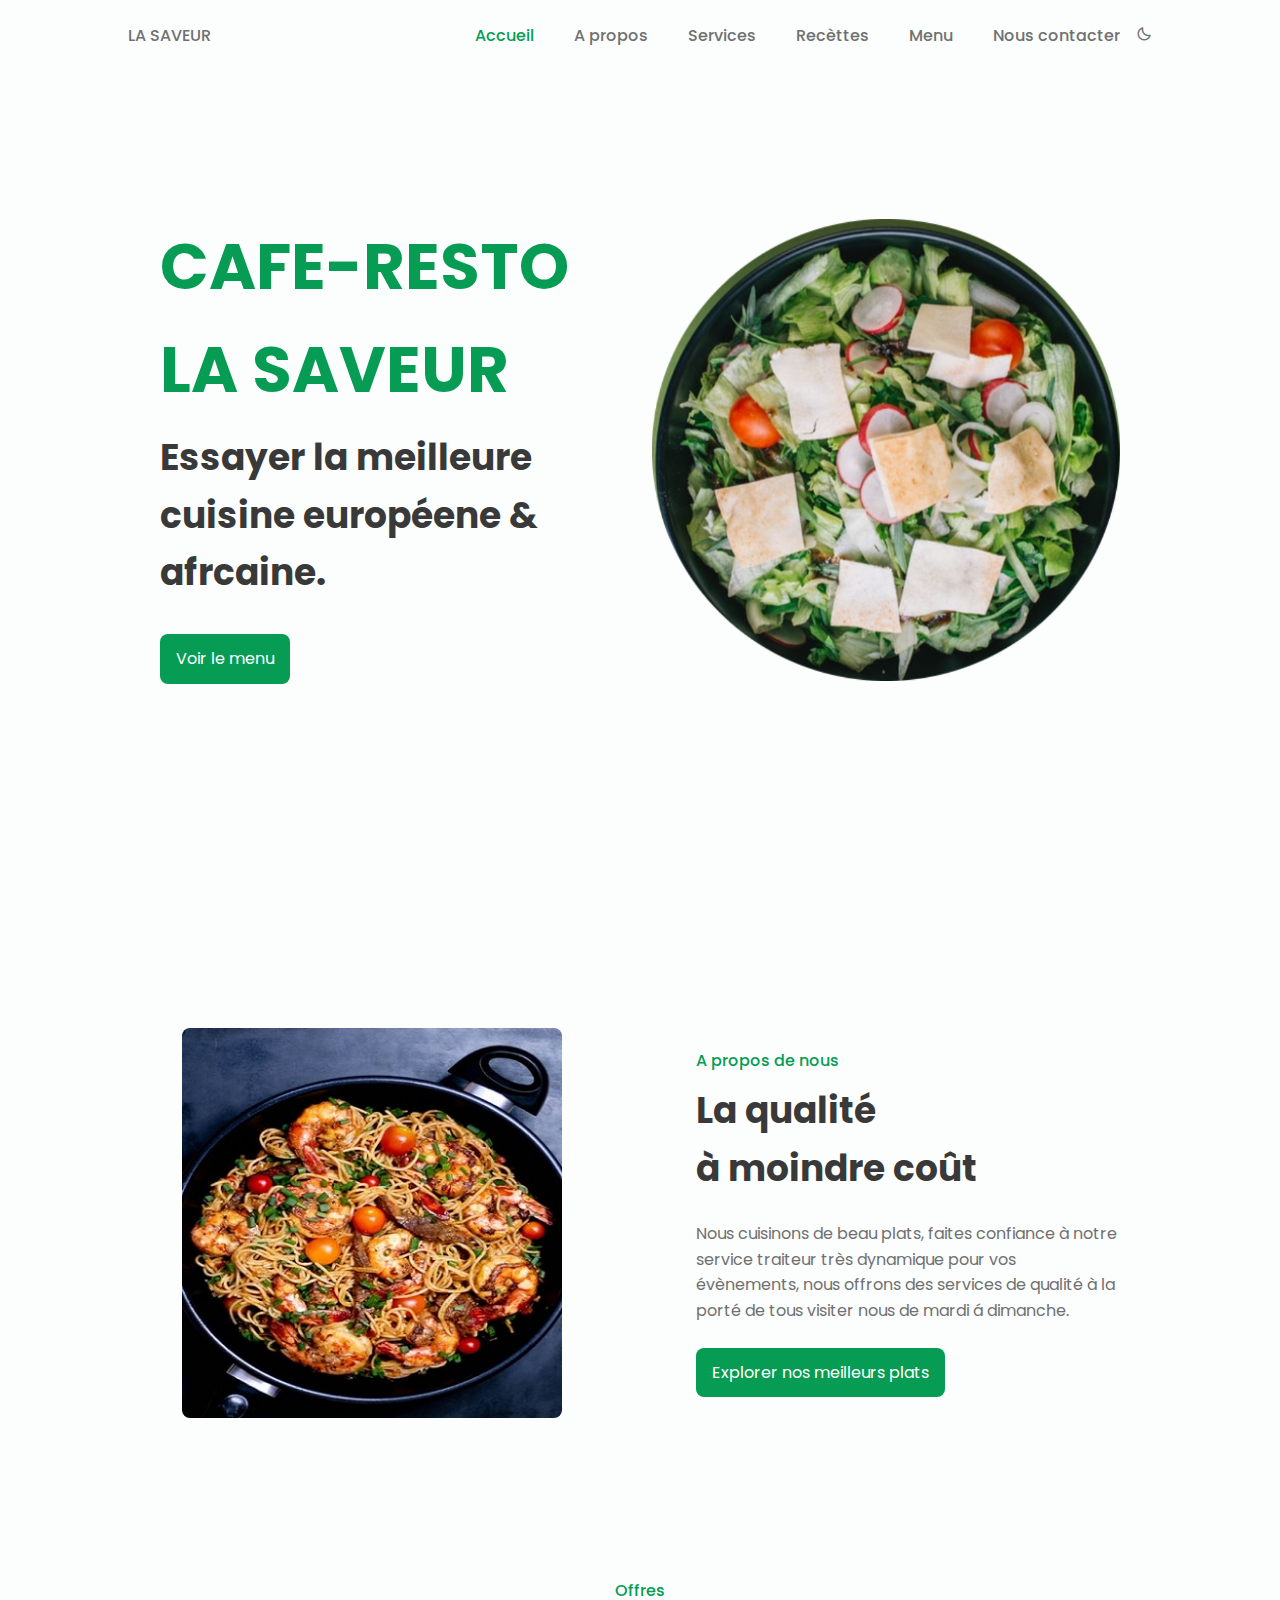
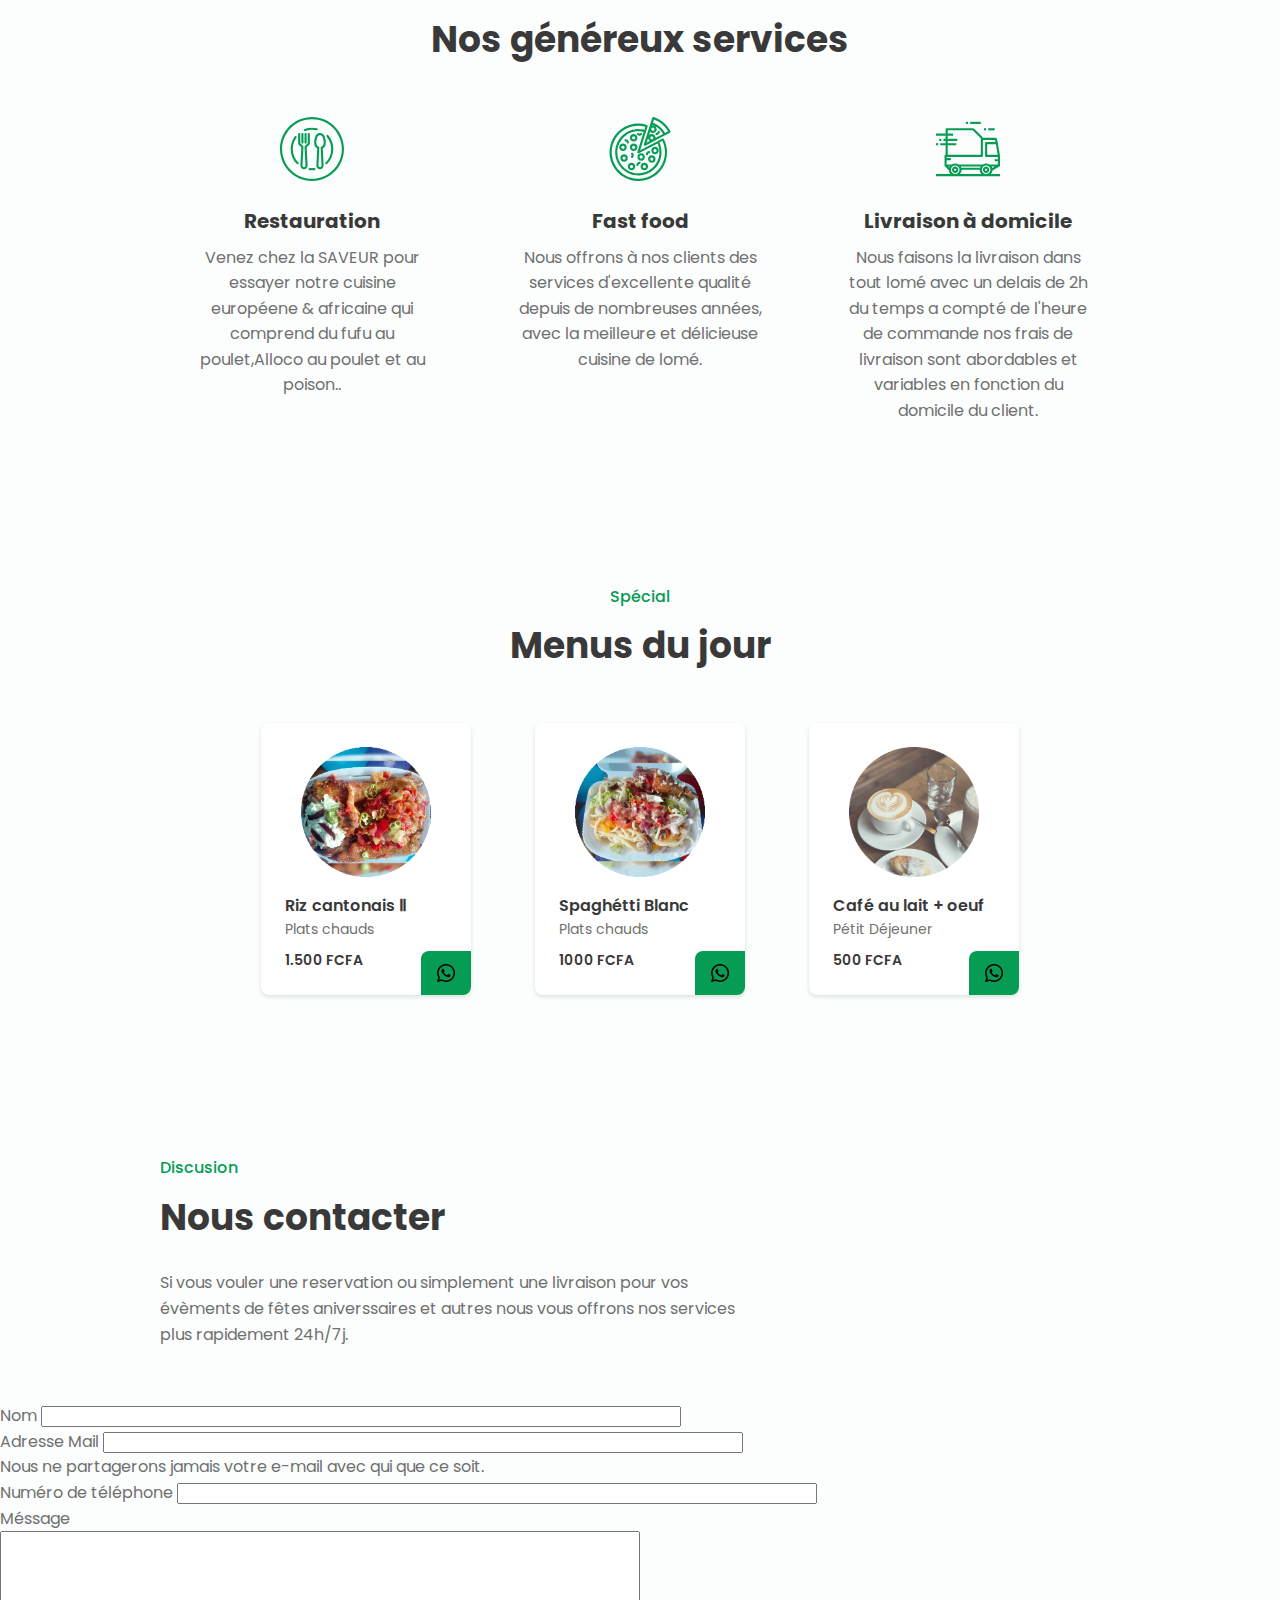
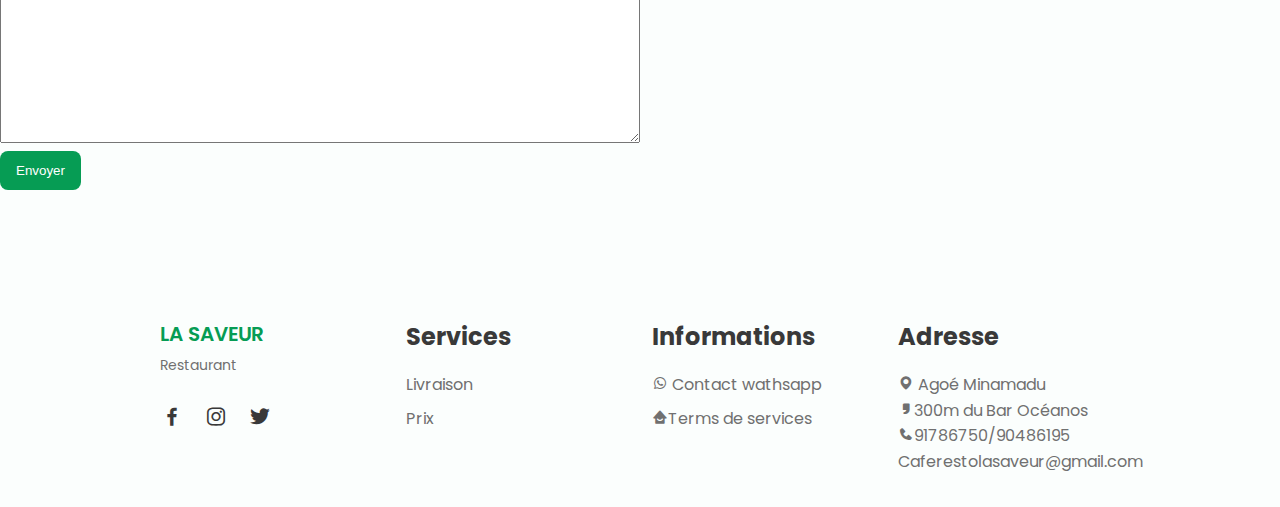
<file: index.html>
<!DOCTYPE html>
<html lang="en">

<head>
    <meta charset="UTF-8">
    <meta name="viewport" content="width=device-width, initial-scale=1.0">

    <!--========== BOX ICONS ==========-->
    <link href='https://cdn.jsdelivr.net/npm/boxicons@2.0.5/css/boxicons.min.css' rel='stylesheet'>

    <!--========== CSS ==========-->
    <!-- CSS seul avec bootstrap -->
    <link href="https://cdn.jsdelivr.net/npm/bootstrap@5.0.0-beta3/dist/css/bootstrap.min.css" rel="stylesheet" integrity="sha384-eOJMYsd53ii+scO/bJGFsiCZc+5NDVN2yr8+0RDqr0Ql0h+rP48ckxlpbzKgwra6" crossorigin="anonymous">
    <link rel="stylesheet" href="assets/css/styles.css">
    <link rel="icon" type="image/png" href="assets/img/icon.png" />

    <title>Café-resto la Saveur</title>
</head>

<body>

    <!--========== SCROLL TOP ==========-->
    <a href="#" class="scrolltop" id="scroll-top">
        <i class='bx bx-chevron-up scrolltop__icon'></i>
    </a>

    <!--========== en tete ==========-->
    <header class="l-header" id="header">
        <nav class="nav bd-container">
            <a href="#" class="nav__logo">LA SAVEUR</a>

            <div class="nav__menu" id="nav-menu">
                <ul class="nav__list">
                    <li class="nav__item"><a href="#home" class="nav__link active-link">Accueil</a></li>
                    <li class="nav__item"><a href="#about" class="nav__link">A propos</a></li>
                    <li class="nav__item"><a href="#services" class="nav__link">Services</a></li>
                    <li class="nav__item"><a href="plat.html" class="nav__link">Rec&egrave;ttes</a></li>
                    <li class="nav__item"><a href="#menu" class="nav__link">Menu</a></li>
                    <li class="nav__item"><a href="#contact" class="nav__link">Nous contacter</a></li>

                    <li><i class='bx bx-moon change-theme' id="theme-button"></i></li>
                </ul>
            </div>

            <div class="nav__toggle" id="nav-toggle">
                <i class='bx bx-menu'></i>
            </div>
        </nav>
    </header>

    <main class="l-main">
        <!--========== HOME ==========-->
        <section class="home" id="home">
            <div class="home__container bd-container bd-grid">
                <div class="home__data">
                    <h1 class="home__title">CAFE-RESTO LA SAVEUR</h1>
                    <h2 class="home__subtitle">Essayer la meilleure cuisine europ&eacute;ene & <br> afrcaine.</h2>
                    <a href="#menu" class="button">Voir le menu</a>
                </div>

                <img src="assets/img/salade.png" alt="" class="home__img">
            </div>
        </section>

        <!--========== ABOUT ==========-->
        <section class="about section bd-container" id="about">
            <div class="about__container  bd-grid">
                <div class="about__data">
                    <span class="section-subtitle about__initial">A propos de nous</span>
                    <h2 class="section-title about__initial">La qualit&eacute; <br>&agrave; moindre co&ucirc;t </h2>
                    <p class="about__description"> Nous cuisinons de beau plats, faites confiance &agrave; notre service traiteur tr&egrave;s dynamique pour vos &eacute;v&egrave;nements, nous offrons des services de qualité &agrave; la port&eacute; de tous visiter nous de mardi &aacute;
                        dimanche.
                    </p>
                    <a href="plat.html" class="button">Explorer nos meilleurs plats</a>
                </div>

                <img src="assets/img/apropos.jpg" alt="" class="about__img">
            </div>
        </section>

        <!--========== SERVICES ==========-->
        <section class="services section bd-container" id="services">
            <span class="section-subtitle">Offres</span>
            <h2 class="section-title">Nos g&eacute;n&eacute;reux services</h2>

            <div class="services__container  bd-grid">
                <div class="services__content">
                    <svg class="services__img" xmlns="http://www.w3.org/2000/svg">
                            <path d="M45.3205 21.5702L44.6357 19.3163C43.7659 16.756 40.9852 15.3857 38.4249 
                            16.2556C36.9847 16.7449 35.8536 17.876 35.3643 19.3163L34.6795 21.5702C34.1032 
                            23.471 33.9823 25.4807 34.3264 27.4368C34.6403 29.0838 35.6859 30.4987 37.168 
                            31.2822L36.4011 48.4267C36.2984 49.3836 36.6088 50.339 37.2544 51.0528C38.6428 
                            52.5715 40.9996 52.6771 42.5183 51.2887C42.6004 51.2136 42.6791 51.135 42.7541 
                            51.0528C43.3853 50.3592 43.6952 49.4319 43.6075 48.4982L42.8363 31.28C44.3164 
                            30.4962 45.3603 29.0822 45.6736 27.4368C46.0177 25.4807 45.8968 23.471 45.3205 
                            21.5702ZM43.5723 27.0656C43.3413 28.2488 42.4981 29.2196 41.3589 29.6139C40.9265 
                            29.7764 40.648 30.1988 40.6688 30.6603L41.4795 48.6667C41.5168 49.0199 41.4003 
                            49.372 41.1595 49.6331C40.5172 50.269 39.4828 50.269 38.8405 49.6331C38.5877 
                            49.351 38.4729 48.9712 38.5269 48.5963L39.3312 30.6603C39.352 30.1988 39.0735 
                            29.7764 38.6411 29.6139C37.5019 29.2196 36.6587 28.2488 36.4277 27.0656C36.1424 
                            25.4416 36.2429 23.7732 36.7211 22.1952L37.4059 19.9403C37.9357 18.5076 39.5267 
                            17.7758 40.9595 18.3056C41.7169 18.5858 42.314 19.183 42.5941 19.9403L43.2789 
                            22.1952C43.7565 23.7734 43.8571 25.4416 43.5723 27.0656Z"/>
                            <path d="M28.8 16C28.2109 16 27.7333 16.4776 27.7333 17.0667V26.2251L24.8459 
                            29.1125C24.6323 29.3253 24.5187 29.6188 24.5333 29.92L25.4667 48.5867C25.4889 
                            48.9892 25.3428 49.3829 25.0635 49.6736C24.4796 50.2627 23.5287 50.2669 22.9395 
                            49.6829C22.9363 49.6799 22.9332 49.6767 22.9301 49.6736C22.6507 49.3829 22.5047 
                            48.9892 22.5269 48.5867L23.4667 29.92C23.4816 29.6189 23.3684 29.3256 23.1552 
                            29.1125L20.2667 26.2251V17.0667C20.2667 16.4776 19.7891 16 19.2 16C18.6109 
                            16 18.1333 16.4776 18.1333 17.0667V26.6667C18.1333 26.9496 18.2459 27.2208 
                            18.4459 27.4208L21.3109 30.2869L20.4011 48.4832C20.3043 50.4708 21.8371 
                            52.1607 23.8247 52.2575C25.8123 52.3543 27.5021 50.8215 27.5989 48.8339C27.6047 
                            48.7171 27.6047 48.6001 27.5989 48.4833L26.6891 30.2871L29.5541 27.4209C29.7541 
                            27.2209 29.8667 26.9497 29.8667 26.6668V17.0668C29.8667 16.4776 29.3891 16 28.8 16Z"/>
                            <path d="M22.4 16C21.8109 16 21.3333 16.4776 21.3333 17.0667V25.6C21.3333 26.1891 
                            21.8109 26.6667 22.4 26.6667C22.9891 26.6667 23.4667 26.1891 23.4667 25.6V17.0667C23.4667 
                            16.4776 22.9891 16 22.4 16Z"/>
                            <path d="M25.6 16C25.0109 16 24.5333 16.4776 24.5333 17.0667V25.6C24.5333 26.1891 
                            25.0109 26.6667 25.6 26.6667C26.1891 26.6667 26.6667 26.1891 26.6667 25.6V17.0667C26.6667 
                            16.4776 26.1891 16 25.6 16Z"/>
                            <path d="M32 0C14.3269 0 0 14.3269 0 32C0 49.6731 14.3269 64 32 64C49.6731 64 64 49.6731 
                            64 32C63.98 14.3352 49.6648 0.02 32 0ZM32 61.8667C15.5051 61.8667 2.13333 48.4949 
                            2.13333 32C2.13333 15.5051 15.5051 2.13333 32 2.13333C48.4949 2.13333 61.8667 
                            15.5051 61.8667 32C61.8479 48.4871 48.4871 61.8479 32 61.8667Z"/>
                            <path d="M35.4625 52.0229C35.4053 51.4367 34.8836 51.0077 34.2972 51.0649C34.2835 
                            51.0663 34.2697 51.0679 34.256 51.0697L34.2603 51.0687C32.7585 51.2431 31.2415 
                            51.2431 29.7397 51.0687C29.1544 51 28.6244 51.4188 28.5557 52.0041C28.4871 
                            52.5895 28.9059 53.1195 29.4912 53.1881C31.1567 53.3827 32.8391 53.3827 
                            34.5045 53.1881C35.0908 53.1311 35.5197 52.6093 35.4625 52.0229Z"/>
                            <path d="M48.32 18.2549C47.9414 17.8035 47.2686 17.7445 46.8173 18.1231C46.8158 
                            18.1243 46.8144 18.1257 46.8128 18.1269C46.3625 18.5066 46.3052 19.1794 46.6848 
                            19.6298C53.1161 27.2645 52.6241 38.5537 45.553 45.5999C45.1357 46.0158 45.1345 
                            46.6914 45.5504 47.1087C45.9662 47.5261 46.6418 47.5273 47.0592 47.1114C54.9174 
                            39.283 55.4654 26.7387 48.32 18.2549Z"/>
                            <path d="M24.851 14.0992C24.8505 14.0992 24.85 14.0991 24.8495 14.0991C24.8487 
                            14.0991 24.8478 14.0992 24.8469 14.0992H24.851Z"/>
                            <path d="M37.0315 11.263C32.8628 10.2639 28.4908 10.5324 24.4757 12.0342C23.9243 
                            12.2415 23.6455 12.8567 23.8528 13.408C24.0091 13.8236 24.4064 14.0987 24.8503 
                            14.0991C24.9779 14.0984 25.1043 14.0751 25.2235 14.0299C28.8392 12.6778 32.7763 
                            12.4363 36.5301 13.3366C37.1028 13.475 37.6792 13.1231 37.8176 12.5504C37.956 
                            11.9778 37.6041 11.4014 37.0315 11.263Z"/>
                            <path d="M18.3989 45.5466C14.8031 41.9569 12.7877 37.081 12.8 32C12.7895 
                            27.9405 14.0753 23.9837 16.4704 20.7061C16.8244 20.2352 16.7296 19.5665 
                            16.2587 19.2125C15.7877 18.8585 15.1191 18.9533 14.7651 19.4243C14.7588 
                            19.4327 14.7527 19.441 14.7467 19.4496C8.5796 27.928 9.48706 39.6308 
                            16.8875 47.057C17.3045 47.4744 17.9811 47.4746 18.3984 47.0576C18.8157 
                            46.6405 18.816 45.964 18.3989 45.5466Z"/>
                        </svg>
                    <h3 class="services__title">Restauration</h3>
                    <p class="services__description">Venez chez la SAVEUR pour essayer notre cuisine européene & africaine qui comprend du fufu au poulet,Alloco au poulet et au poison..</p>
                </div>

                <div class="services__content">
                    <svg class="services__img" xmlns="http://www.w3.org/2000/svg">
                            <g clip-path="url(#clip0)">
                            <path d="M55.82 22.0395C55.5475 21.5164 54.9027 21.3132 54.3795 21.5855L54.3794 
                            21.5857L49.4885 24.1283H49.481L32.1524 33.1455L38.0258 14.5397C38.0258 14.5323 
                            38.0343 14.5269 38.0364 14.5184L39.6917 9.24302C39.8672 8.68077 39.5542 8.08249 
                            38.9922 7.90602C23.9044 3.04166 7.72977 11.3293 2.86527 26.4172C-1.99923 41.5051 
                            6.28852 57.6796 21.3763 62.5441C21.4918 62.5813 21.6074 62.6178 21.7234 62.6535C24.5311 
                            63.5434 27.4587 63.9975 30.4042 64.0002C42.9131 63.965 53.9649 55.8488 57.7422 
                            43.9239C60.0541 36.6656 59.3619 28.7836 55.82 22.0395ZM29.3406 34.962C29.164 
                            35.5247 29.4769 36.1241 30.0396 36.3008C30.3091 36.3854 30.601 36.3598 30.8517 
                            36.2296L49.4682 26.5439C49.5504 26.7222 49.638 26.8984 49.7149 27.0778C49.8216 
                            27.3362 49.9284 27.5957 50.0352 27.8584C50.173 28.2183 50.2969 28.5814 50.4133 
                            28.9466C50.5019 29.2243 50.5884 29.503 50.6653 29.7828C50.7625 30.1405 50.8457 
                            30.5015 50.9237 30.8635C50.9867 31.1539 51.0508 31.4433 51.101 31.7349C51.1629 
                            32.0969 51.2078 32.46 51.2505 32.8241C51.2857 33.1178 51.3242 33.4104 51.3466 
                            33.7051C51.3744 34.0778 51.3808 34.4526 51.3882 34.8253C51.3946 35.1126 51.4085 
                            35.3988 51.4021 35.686C51.3946 36.0822 51.3605 36.4784 51.3306 36.8746C51.3092 
                            37.1394 51.2996 37.4086 51.2697 37.6691C51.2163 38.1219 51.1341 38.5725 51.0561 
                            39.0232C51.0187 39.2304 50.9953 39.4386 50.9493 39.6447C50.8084 40.3036 50.6386 
                            40.9603 50.4325 41.6118C48.7654 46.9422 45.0355 51.3845 40.074 53.9491C39.6361 
                            54.1776 39.1865 54.3687 38.738 54.5642C28.0956 59.2052 15.7058 54.3402 11.0648 
                            43.6977C7.01535 34.4119 10.1643 23.5587 18.5549 17.8822C19.2289 17.4217 19.9288 
                            17.0002 20.6512 16.62C21.2172 16.3252 21.7949 16.0658 22.3769 15.8255C22.4784 
                            15.7828 22.5798 15.74 22.6823 15.6995C23.2519 15.4767 23.8243 15.2783 24.3995 
                            15.1047C24.4977 15.0748 24.5981 15.0502 24.6974 15.0224C25.2613 14.8633 25.8283 
                            14.7245 26.4007 14.6145C26.4456 14.6059 26.4904 14.5942 26.5363 14.5857C27.1344 
                            14.4789 27.7377 14.3956 28.3432 14.3368L28.6956 14.3048C29.2936 14.2578 29.8938 
                            14.2322 30.495 14.2375C30.5879 14.2375 30.6797 14.2439 30.7716 14.2461C31.3109 
                            14.2567 31.8512 14.2909 32.3905 14.3443C32.5144 14.3561 32.6372 14.3657 32.7611 
                            14.3796C33.3569 14.4507 33.9522 14.5461 34.5466 14.6657C34.6715 14.6914 34.7965 14.7234 34.9214 
                            14.7512C35.1681 14.8067 35.4137 14.8804 35.6604 14.9445L29.3406 34.962ZM55.6993 43.2777C51.2801 
                            57.2726 36.3525 65.0352 22.3577 60.616C15.642 58.4955 10.0427 53.7957 6.79003 47.5492C-0.00601205
                            34.5574 5.01667 18.5164 18.0083 11.7204C23.9533 8.61056 30.8553 7.86704 37.3263 9.6392L36.3097 
                            12.8824C36.0897 12.8236 35.8675 12.7895 35.6465 12.7382C35.3261 12.6613 34.9983 12.5887 34.6726 
                            12.5246C34.2743 12.4488 33.877 12.3879 33.4776 12.3335C33.1412 12.2865 32.8059 12.2406 32.4695 
                            12.2096C32.0733 12.1722 31.6793 12.1541 31.2842 12.137C30.9457 12.1231 30.6082 12.1071 30.2707 
                            12.1071C29.8724 12.1071 29.4762 12.1306 29.079 12.153C28.7458 12.1712 28.4148 12.1829 28.0837 
                            12.216C27.6779 12.2555 27.2743 12.3228 26.8717 12.3826C26.5513 12.4307 26.2309 12.4702 25.917 
                            12.5321C25.4984 12.6154 25.084 12.7254 24.6686 12.8311C24.3728 12.9069 24.0749 12.9699 23.7812 
                            13.0575C23.338 13.1899 22.9013 13.3533 22.4634 13.5135C22.205 13.6075 21.9434 13.6854 21.6881 
                            13.7901C21.1542 14.0037 20.6363 14.2557 20.1173 14.512C19.9667 14.5867 19.8108 14.6444 19.6613 
                            14.7256C19.0408 15.0459 18.446 15.4037 17.864 15.7742C7.77422 22.2215 4.26621 35.2991 9.77477 
                            45.9303C9.78332 45.9474 9.78972 45.9645 9.79827 45.9805C9.81963 46.0211 9.84632 46.0574 9.86661 
                            46.0979C12.6976 51.506 17.5617 55.5673 23.3882 57.3877C23.4202 57.3983 23.4523 57.4037 23.4833 
                            57.4133C24.1154 57.6098 24.7519 57.7732 25.3916 57.9141C25.6222 57.9654 25.854 58.0049 26.0857 
                            58.0497C26.5395 58.1352 26.9945 58.2099 27.4505 58.2633C27.7046 58.2954 27.9577 58.3263 28.2119 
                            58.3509C28.6871 58.3957 29.1623 58.4224 29.6375 58.4374C29.8511 58.4449 30.0646 58.4609 30.2697 
                            58.462C30.3081 58.462 30.3466 58.462 30.385 58.462C30.9681 58.462 31.5501 58.4321 32.1299 
                            58.3872C32.3061 58.3733 32.4813 58.3573 32.6564 58.3391C33.2843 58.2772 33.9101 58.196 34.5306 
                            58.0818C34.6373 58.0626 34.7441 58.0359 34.8509 58.0145C35.4148 57.9077 35.9743 57.7668 36.5307 
                            57.6119C36.677 57.5713 36.8233 57.534 36.9685 57.4902C37.5836 57.3065 38.1913 57.094 38.7936 
                            56.858C38.9281 56.8046 39.0605 56.7512 39.194 56.6935C39.8241 56.4319 40.4488 56.1521 41.0607 
                            55.8392C46.5215 53.0152 50.6262 48.1245 52.4604 42.2568C52.4924 42.1564 52.5106 42.0539 52.5405 
                            41.9535C52.7274 41.3352 52.8961 40.7158 53.0296 40.0911C53.0819 39.8455 53.1107 39.5988 53.1545 
                            39.3521C53.2421 38.8673 53.3318 38.3835 53.3884 37.8966C53.4204 37.6189 53.429 37.3413 53.4514 
                            37.0626C53.4866 36.6066 53.5251 36.1516 53.5336 35.6967C53.54 35.402 53.524 35.1083 53.5187 
                            34.8136C53.5101 34.3768 53.5027 33.9401 53.4685 33.5044C53.445 33.1979 53.4023 32.8935 53.367 
                            32.5881C53.3168 32.1684 53.2666 31.7509 53.1951 31.3344C53.1396 31.014 53.068 30.7044 52.9997 
                            30.3893C52.9121 29.991 52.8224 29.5938 52.7146 29.1986C52.6249 28.8783 52.5213 28.5515 
                            52.4177 28.229C52.297 27.8552 52.1721 27.4815 52.0322 27.1141C51.9051 26.7788 51.7652 
                            26.4467 51.6221 26.1156C51.5399 25.9266 51.4758 25.7333 51.3882 25.5454L54.4007 
                            23.9777C57.2654 30.0137 57.7296 36.9125 55.6993 43.2777Z"/>
                            <path d="M62.4099 14.2524C58.9465 7.45084 52.8892 2.33112 45.6056 0.0494396C45.0432 -0.127563 44.4439 
                            0.184527 44.2665 0.74677L42.5888 6.06592L35.8686 27.366C35.7386 27.7788 35.8706 28.2291 36.2029 
                            28.5065C36.5352 28.7839 37.002 28.8333 37.385 28.6315L57.0448 18.2729L61.9571 15.6833C62.4744 
                            15.4107 62.6762 14.7729 62.4099 14.2524ZM44.8965 10.6002C45.7812 10.6002 46.4984 11.3174 46.4984 
                            12.202C46.4984 13.0866 45.7812 13.8038 44.8965 13.8038C44.0119 13.8038 43.2947 13.0866 43.2947 
                            12.202C43.2947 11.3174 44.0119 10.6002 44.8965 10.6002ZM38.6878 25.5314L40.1167 21.0003C40.1946 
                            22.1759 40.8244 23.2453 41.8146 23.8836L38.6878 25.5314ZM43.8287 22.3469C42.944 22.3469 42.2268 
                            21.6297 42.2268 20.7451C42.2268 19.8605 42.944 19.1433 43.8287 19.1433C44.7133 19.1433 45.4305 
                            19.8605 45.4305 20.7451C45.4305 21.6299 44.7133 22.3469 43.8287 22.3469ZM47.5673 20.8583C47.5673 
                            20.8188 47.5791 20.7825 47.5791 20.743C47.5884 18.6876 45.9297 17.0139 43.8744 17.0046C42.7351 16.9994 
                            41.6562 17.5164 40.9464 18.4075L42.1136 14.672C43.4742 16.2298 45.84 16.3897 47.3979 15.0292C48.9557 
                            13.6686 49.1156 11.3028 47.7551 9.74493C46.8342 8.69052 45.4021 8.23774 44.0424 8.57119L44.2944 
                            7.77561C44.4759 7.84289 44.6607 7.90482 44.8401 7.97744C45.0857 8.07675 45.3302 8.17714 45.5705 
                            8.28499C45.9379 8.44945 46.2967 8.62778 46.6523 8.81253C46.8744 8.92786 47.0997 9.03999 47.3176 
                            9.16386C47.6956 9.37744 48.0651 9.61024 48.425 9.84731C48.6022 9.96264 48.7849 10.0694 48.9589 
                            10.1912C49.4722 10.5472 49.9706 10.9269 50.454 11.3306L50.4945 11.3616C50.9858 11.777 51.4556 12.2159 
                            51.9052 12.6804C52.0494 12.8278 52.1829 12.988 52.3238 13.1396C52.6218 13.46 52.9154 13.79 53.1942 
                            14.1327C53.3501 14.325 53.4964 14.5257 53.6459 14.7244C53.8904 15.0447 54.1286 15.3758 54.355 15.7143C54.5002 
                            15.9279 54.6401 16.1553 54.7821 16.3796C54.8889 16.5494 54.9818 16.7266 55.0822 16.8996L47.5673 20.8583ZM56.9829 
                            15.8937C56.8654 15.6876 56.7287 15.4964 56.6049 15.2946C56.45 15.0415 56.2941 14.7884 56.1297 14.5471C55.883 
                            14.1765 55.6213 13.8188 55.3544 13.4653C55.1867 13.2421 55.0233 13.0147 54.8471 12.799C54.5428 12.4231 54.2203 
                            12.0664 53.8946 11.7118C53.7355 11.5399 53.5859 11.3594 53.4215 11.1918C52.9271 10.6877 52.4145 10.204 51.8763 
                            9.748L51.8602 9.73305C51.3167 9.27386 50.7486 8.8435 50.1634 8.43663C49.9722 8.30421 49.7704 8.18781 49.576 
                            8.06074C49.1724 7.79697 48.7655 7.53854 48.3448 7.3004C48.1034 7.16478 47.8546 7.04304 47.6079 6.91489C47.2139 
                            6.71093 46.8177 6.51337 46.4108 6.33076C46.1428 6.21222 45.8715 6.10223 45.5981 5.9933C45.3771 5.90467 45.1646 
                            5.80108 44.9403 5.71886L45.9783 2.42229C51.9362 4.55766 56.9208 8.77582 60.0125 14.2983L56.9829 15.8937Z"/>
                            <path d="M25.6746 17.0076C23.6103 17.0076 21.937 18.6809 21.937 20.7452C21.937 22.8094 23.6103 24.4828 25.6746 
                            24.4828C27.7388 24.4828 29.4122 22.8094 29.4122 20.7452C29.4122 18.6809 27.7388 17.0076 25.6746 17.0076ZM25.6746 
                            22.347C24.7899 22.347 24.0727 21.6298 24.0727 20.7452C24.0727 19.8606 24.7899 19.1433 25.6746 19.1433C26.5592 
                            19.1433 27.2764 19.8606 27.2764 20.7452C27.2764 21.6299 26.5592 22.347 25.6746 22.347Z"/>
                            <path d="M14.9957 26.6185C12.9315 26.6185 11.2581 28.2919 11.2581 30.3561C11.2581 32.4204 12.9315 34.0938 14.9957 
                            34.0938C17.0599 34.0938 18.7333 32.4204 18.7333 30.3561C18.7333 28.2919 17.0599 26.6185 14.9957 26.6185ZM14.9957 
                            31.958C14.1111 31.958 13.3938 31.2408 13.3938 30.3561C13.3938 29.4715 14.1111 28.7543 14.9957 28.7543C15.8803 
                            28.7543 16.5975 29.4715 16.5975 30.3561C16.5975 31.2409 15.8803 31.958 14.9957 31.958Z"/>
                            <path d="M25.6746 26.6185C23.6103 26.6185 21.937 28.2919 21.937 30.3561C21.937 32.4204 23.6103 34.0938 
                            25.6746 34.0938C27.7388 34.0938 29.4122 32.4204 29.4122 30.3561C29.4122 28.2919 27.7388 26.6185 25.6746 
                            26.6185ZM25.6746 31.958C24.7899 31.958 24.0727 31.2408 24.0727 30.3561C24.0727 29.4715 24.7899 28.7543 
                            25.6746 28.7543C26.5592 28.7543 27.2764 29.4715 27.2764 30.3561C27.2764 31.2409 26.5592 31.958 25.6746 31.958Z"/>
                            <path d="M36.3534 45.8406C34.2892 45.8406 32.6158 47.514 32.6158 49.5782C32.6158 51.6424 34.2892 53.3158 
                            36.3534 53.3158C38.4177 53.3158 40.0911 51.6424 40.0911 49.5782C40.0911 47.514 38.4177 45.8406 36.3534 
                            45.8406ZM36.3534 51.18C35.4688 51.18 34.7516 50.4628 34.7516 49.5782C34.7516 48.6936 35.4688 47.9764 
                            36.3534 47.9764C37.2381 47.9764 37.9553 48.6936 37.9553 49.5782C37.9553 50.4629 37.2381 51.18 36.3534 51.18Z"/>
                            <path d="M43.8287 38.3654C41.7644 38.3654 40.091 40.0387 40.091 42.103C40.091 44.1672 41.7644 45.8406 43.8287 
                            45.8406C45.8929 45.8406 47.5663 44.1672 47.5663 42.103C47.5663 40.0387 45.8929 38.3654 43.8287 38.3654ZM43.8287 
                            43.7048C42.944 43.7048 42.2268 42.9876 42.2268 42.103C42.2268 41.2184 42.944 40.5011 43.8287 40.5011C44.7133 
                            40.5011 45.4305 41.2184 45.4305 42.103C45.4305 42.9877 44.7133 43.7048 43.8287 43.7048Z"/>
                            <path d="M47.0323 29.8223C44.9681 29.8223 43.2947 31.4956 43.2947 33.5599C43.2947 35.6241 44.9681 37.2975 47.0323 
                            37.2975C49.0966 37.2975 50.7699 35.6241 50.7699 33.5599C50.7699 31.4956 49.0966 29.8223 47.0323 29.8223ZM47.0323 
                            35.1617C46.1477 35.1617 45.4305 34.4445 45.4305 33.5599C45.4305 32.6753 46.1477 31.958 47.0323 31.958C47.9169 
                            31.958 48.6342 32.6753 48.6342 33.5599C48.6342 34.4446 47.9169 35.1617 47.0323 35.1617Z"/>
                            <path d="M16.0636 37.2975C13.9993 37.2975 12.326 38.9709 12.326 41.0351C12.326 43.0993 13.9993 44.7727 16.0636 
                            44.7727C18.1278 44.7727 19.8012 43.0993 19.8012 41.0351C19.8012 38.9709 18.1278 37.2975 16.0636 37.2975ZM16.0636 
                            42.6369C15.179 42.6369 14.4617 41.9197 14.4617 41.0351C14.4617 40.1505 15.179 39.4333 16.0636 39.4333C16.9482 
                            39.4333 17.6654 40.1505 17.6654 41.0351C17.6654 41.9198 16.9482 42.6369 16.0636 42.6369Z"/>
                            <path d="M33.1498 36.2296C31.0856 36.2296 29.4122 37.903 29.4122 39.9672C29.4122 42.0314 31.0856 43.7048 33.1498 
                            43.7048C35.214 43.7048 36.8874 42.0314 36.8874 39.9672C36.8874 37.903 35.214 36.2296 33.1498 36.2296ZM33.1498 
                            41.5691C32.2652 41.5691 31.5479 40.8518 31.5479 39.9672C31.5479 39.0826 32.2652 38.3654 33.1498 38.3654C34.0344 
                            38.3654 34.7516 39.0826 34.7516 39.9672C34.7516 40.852 34.0344 41.5691 33.1498 41.5691Z"/>
                            <path d="M23.5388 45.8406C21.4746 45.8406 19.8012 47.514 19.8012 49.5782C19.8012 51.6424 21.4746 53.3158 23.5388 
                            53.3158C25.603 53.3158 27.2764 51.6424 27.2764 49.5782C27.2764 47.514 25.603 45.8406 23.5388 45.8406ZM23.5388 
                            51.18C22.6542 51.18 21.937 50.4628 21.937 49.5782C21.937 48.6936 22.6542 47.9764 23.5388 47.9764C24.4234 
                            47.9764 25.1406 48.6936 25.1406 49.5782C25.1406 50.4629 24.4234 51.18 23.5388 51.18Z"/>
                            <path d="M17.6654 22.347C17.0757 22.347 16.5975 22.8252 16.5975 23.4149C16.5975 24.0047 17.0757 24.4828 17.6654 
                            24.4828C18.2551 24.4828 18.7333 24.961 18.7333 25.5507C18.7333 26.1405 19.2114 26.6186 19.8012 26.6186C20.3909 
                            26.6186 20.8691 26.1405 20.8691 25.5507C20.8691 23.7815 19.4348 22.347 17.6654 22.347Z"/>
                            <path d="M31.5479 44.7727C29.7786 44.7727 28.3443 46.207 28.3443 47.9764C28.3443 48.5661 28.8224 49.0443 29.4122 
                            49.0443C30.0019 49.0443 30.4801 48.5661 30.4801 47.9764C30.4801 47.3866 30.9582 46.9085 31.5479 46.9085C32.1377 
                            46.9085 32.6158 46.4303 32.6158 45.8406C32.6158 45.2509 32.1377 44.7727 31.5479 44.7727Z"/>
                            <path d="M33.8135 16.252C33.3962 15.835 32.72 15.8353 32.303 16.2526C31.8806 16.6564 31.2153 16.6564 30.793 
                            16.2526C30.3759 15.8353 29.6997 15.835 29.2824 16.252C28.8651 16.6691 28.8649 17.3453 29.2819 17.7626C30.5327 
                            19.0141 32.561 19.0147 33.8126 17.764C33.8131 17.7635 33.8135 17.7631 33.814 17.7626C34.231 17.3453 34.2308 
                            16.6691 33.8135 16.252Z"/>
                            <path d="M41.1589 34.0938C39.3896 34.0938 37.9553 35.528 37.9553 37.2974C37.9553 37.8871 38.4334 38.3653 39.0232 
                            38.3653C39.6129 38.3653 40.0911 37.8871 40.0911 37.2974C40.0911 36.7077 40.5692 36.2295 41.1589 36.2295C41.7487 
                            36.2295 42.2268 35.7514 42.2268 35.1616C42.2268 34.5719 41.7487 34.0938 41.1589 34.0938Z"/>
                            <path d="M24.8292 36.0997C24.8287 36.0992 24.8283 36.0988 24.8277 36.0982C24.4105 35.6812 23.7342 35.6815 23.3172 
                            36.0988C22.9002 36.516 22.9005 37.1923 23.3177 37.6093C23.7346 38.0263 23.7346 38.7023 23.3177 39.1193C22.9002 
                            39.5358 22.8993 40.212 23.3159 40.6295C23.3161 40.6298 23.3164 40.6301 23.3167 40.6303C23.7334 41.0476 24.4097 
                            41.048 24.8269 40.6311C24.8272 40.6309 24.8275 40.6306 24.8277 40.6303C26.0793 39.3797 26.0798 37.3513 24.8292 
                            36.0997Z"/>
                            <path d="M50.7699 13.804C50.1802 13.804 49.702 14.2821 49.702 14.8718C49.702 15.4616 49.2239 15.9397 48.6342 
                            15.9397C48.0444 15.9397 47.5663 16.4179 47.5663 17.0076C47.5663 17.5974 48.0444 18.0755 48.6342 18.0755C50.4035 
                            18.0755 51.8378 16.6412 51.8378 14.8718C51.8378 14.2821 51.3597 13.804 50.7699 13.804Z"/>
                            </g>
                            <defs>
                            <clipPath id="clip0">
                            <rect width="64" height="64" fill="white"/>
                            </clipPath>
                            </defs>
                        </svg>
                    <h3 class="services__title">Fast food</h3>
                    <p class="services__description">Nous offrons à nos clients des services d'excellente qualité depuis de nombreuses années, avec la meilleure et délicieuse cuisine de lom&eacute;.</p>
                </div>

                <div class="services__content">
                    <svg class="services__img" xmlns="http://www.w3.org/2000/svg">
                            <g clip-path="url(#clip0)">
                            <path d="M19.1978 49.6016C17.4308 49.6016 15.9981 51.0342 15.9981 52.8012C15.9981 54.5682 17.4308 
                            56.0008 19.1978 56.0008C20.9648 56.0008 22.3974 54.5682 22.3974 52.8012C22.3974 51.0342 20.9648 
                            49.6016 19.1978 49.6016ZM19.1978 53.8677C18.6088 53.8677 18.1312 53.3902 18.1312 52.8012C18.1312 
                            52.2122 18.6088 51.7347 19.1978 51.7347C19.7868 51.7347 20.2643 52.2122 20.2643 52.8012C20.2643 
                            53.3902 19.7868 53.8677 19.1978 53.8677Z"/>
                            <path d="M50.1275 49.6016C48.3605 49.6016 46.9279 51.0342 46.9279 52.8012C46.9279 54.5682 48.3605 
                            56.0008 50.1275 56.0008C51.8945 56.0008 53.3271 54.5682 53.3271 52.8012C53.3271 51.0342 51.8945 
                            49.6016 50.1275 49.6016ZM50.1275 53.8677C49.5385 53.8677 49.0609 53.3902 49.0609 52.8012C49.0609 
                            52.2122 49.5385 51.7347 50.1275 51.7347C50.7165 51.7347 51.194 52.2122 51.194 52.8012C51.194 
                            53.3902 50.7165 53.8677 50.1275 53.8677Z"/>
                            <path d="M3.19962 21.8715H5.3327V24.0045H3.19962V21.8715Z"/>
                            <path d="M0 26.1377H2.13308V28.2708H0V26.1377Z"/>
                            <path d="M52.2606 11.2061H58.6598V13.3391H52.2606V11.2061Z"/>
                            <path d="M47.9944 11.2061H50.1275V13.3391H47.9944V11.2061Z"/>
                            <path d="M34.1294 4.80676H44.7948V6.93985H34.1294V4.80676Z"/>
                            <path d="M29.8632 4.80676H31.9963V6.93985H29.8632V4.80676Z"/>
                            <path d="M63.9925 59.2005V57.0674H54.8842C55.7935 56.0607 56.3575 54.7906 56.495 53.4412L63.4593 
                            49.461C63.5087 49.4266 63.5556 49.3886 63.5988 49.3469C63.6363 49.3214 63.6723 49.2928 63.7056 
                            49.2626C63.7858 49.1777 63.8514 49.0798 63.8998 48.9735C63.905 48.9636 63.9123 48.9574 63.917 
                            48.948C63.9655 48.8272 63.9915 48.6986 63.9936 48.5684C63.9936 48.5564 63.9998 48.547 63.9998 
                            48.535V38.9362C63.9951 38.9049 63.9889 38.8742 63.9806 38.8435C63.9821 38.8159 63.9821 38.7877 
                            63.9806 38.7601L61.8475 25.9616C61.8428 25.946 61.8371 25.9299 61.8308 25.9148C61.8308 25.9033 
                            61.8308 25.8903 61.8308 25.8788L60.7643 21.6127C60.645 21.1367 60.2169 20.8034 59.7264 20.8049H46.7893C46.6446 
                            20.2852 46.3696 19.8103 45.9905 19.4259L38.708 12.1435C38.1096 11.5414 37.2951 11.204 36.4457 
                            11.2061H10.6654C10.0764 11.2061 9.59888 11.6836 9.59888 12.2726V16.5388H0V18.6719H9.59888V21.8715H7.4658V24.0046H9.59888V26.1377H4.26617V28.2707H9.59888V37.8696C9.00989 
                            37.8696 8.53234 38.3472 8.53234 38.9362V48.535C8.53234 48.5574 8.54432 48.5767 8.54536 48.6001C8.55161 
                            48.6965 8.57088 48.7918 8.60264 48.8829C8.61254 48.9168 8.62451 48.9501 8.63805 48.9829C8.68805 49.0949 
                            8.75679 49.1969 8.84168 49.285L12.8178 53.2611C12.9198 54.6749 13.4911 56.0149 14.441 57.0674H0V59.2005H63.9925ZM44.1016 50.6681H25.2236C25.0929 
                            50.2984 24.9278 49.9411 24.731 49.6016H44.5943C44.3974 49.9411 44.2323 50.2984 44.1016 50.6681ZM25.597 
                            52.8012H43.7282C43.7288 54.3776 44.3141 55.8977 45.3708 57.0674H23.9545C25.0111 55.8977 25.5965 54.3776 
                            25.597 52.8012ZM45.8613 52.8012C45.8613 50.4452 47.7715 48.535 50.1275 48.535C52.4835 48.535 54.3937 
                            50.4452 54.3937 52.8012C54.3937 55.1572 52.4835 57.0674 50.1275 57.0674C47.7715 57.0674 45.8613 55.1572 45.8613 
                            52.8012ZM56.2898 51.0946C56.145 50.5723 55.9336 50.0703 55.6607 49.6016H58.9093L56.2898 51.0946ZM61.6662 
                            37.8696H51.194V27.2042H59.8894L61.6662 37.8696ZM59.4269 25.0711H50.1275C49.5385 25.0711 49.0609 25.5487 
                            49.0609 26.1377V38.9362C49.0609 39.5252 49.5385 40.0027 50.1275 40.0027H61.8595V42.1358H58.6598V44.2689H61.8595V47.4685H53.6578C51.519 
                            46.0463 48.736 46.0463 46.5972 47.4685H22.7281C20.5893 46.0463 17.8063 46.0463 15.6674 
                            47.4685H10.6654V43.2023H14.9316V41.0692H10.6654V40.0027H45.8613C46.4503 40.0027 46.9279 
                            39.5252 46.9279 38.9362V22.938H58.8937L59.4269 25.0711ZM11.732 28.2707H20.2643V26.1377H11.732V24.0046H21.3308V21.8715H11.732V18.6719H17.0647V16.5388H11.732V13.3391H36.4457C36.7285 
                            13.3402 36.9993 13.4527 37.1998 13.6516L44.4823 20.9341C44.6828 21.1341 44.7948 21.4059 44.7948 21.6892V37.8696H11.732V28.2707ZM13.6646 
                            49.6016C13.4766 49.9255 13.3177 50.2661 13.1901 50.6181L12.1736 49.6016H13.6646ZM14.9316 
                            52.8012C14.9316 50.4452 16.8418 48.535 19.1978 48.535C21.5537 48.535 23.4639 50.4452 23.4639 
                            52.8012C23.4639 55.1572 21.5537 57.0674 19.1978 57.0674C16.8418 57.0674 14.9316 55.1572 14.9316 52.8012Z"/>
                                </g>
                                <defs>
                                <clipPath id="clip0">
                                <rect width="64" height="64" fill="white"/>
                                </clipPath>
                                </defs>
                        </svg>
                    <h3 class="services__title">Livraison &agrave; domicile</h3>
                    <p class="services__description">Nous faisons la livraison dans tout lomé avec un delais de 2h du temps a compté de l'heure de commande nos frais de livraison sont abordables et variables en fonction du domicile du client.</p>
                </div>
            </div>
        </section>

        <!--========== MENU ==========-->
        <section class="menu section bd-container" id="menu">
            <span class="section-subtitle">Sp&eacute;cial</span>
            <h2 class="section-title">Menus du jour</h2>

            <div class="menu__container bd-grid">
                <div class="menu__content">
                    <img src="assets/img/plat6.png" alt="" class="menu__img">
                    <h3 class="menu__name">Riz cantonais &#8545;</h3>
                    <span class="menu__detail">Plats chauds</span>
                    <span class="menu__preci">1.500 FCFA</span>
                    <input type="text" id="msgInput0" value="Salut! je souhaite commandé le riz cantonais &#8545; de 1500 FCFA " style="display:none">
                    <p class="button menu__button"><img src="[data-uri]"
                            onclick="sendWa0()" /></p>
                </div>

                <div class="menu__content">
                    <img src="assets/img/plat14.png" alt="" class="menu__img">
                    <h3 class="menu__name">Spagh&eacute;tti Blanc</h3>
                    <span class="menu__detail">Plats chauds</span>
                    <span class="menu__preci">1000 FCFA</span>
                    <input type="text" id="msgInput01" value="Salut! je souhaite commandé le Spagh&eacute;tti Blanc de 1000FCFA " style="display:none">
                    <p class="button menu__button"><img src="[data-uri]"
                            onclick="sendWa01()" /></p>

                </div>

                <div class="menu__content">
                    <img src="assets/img/cafe.png" alt="" class="menu__img">
                    <h3 class="menu__name">Caf&eacute; au lait + oeuf</h3>
                    <span class="menu__detail">P&eacute;tit D&eacute;jeuner</span>
                    <span class="menu__preci">500 FCFA</span>
                    <input type="text" id="msgInput02" value="Salut! je souhaite commandé le Caf&eacute; au lait + oeuf de 500 FCFA " style="display:none">
                    <p class="button menu__button"><img src="[data-uri]"
                            onclick="sendWa02()" /></p>
                </div>



            </div>
        </section>
        <!--========== CONTACT US ==========-->
        <section class="contact section bd-container" id="contact">
            <div class="contact__container bd-grid">
                <div class="contact__data">
                    <span class="section-subtitle contact__initial">Discusion</span>
                    <h2 class="section-title contact__initial">Nous contacter</h2>
                    <p class="contact__description">Si vous vouler une reservation ou simplement une livraison pour vos &eacute;v&egrave;ments de f&ecirc;tes aniverssaires et autres nous vous offrons nos services plus rapidement 24h/7j.</p>

                </div>
            </div>
        </section>
        <form method="POST" class="container" action="javascript:sendmail()">
            <div class="mb-3">
                <label for="exampleInputName1" class="form-label">Nom</label>
                <input type="text" name="nom" class="form-control" id="nom" aria-describedby="emailHelp">
            </div>

            <div class="mb-3">
                <label for="exampleInputEmail1" class="form-label">Adresse Mail</label>
                <input type="email" name="mail" class="form-control" id="mail" aria-describedby="emailHelp">
                <div id="emailHelp" class="form-text">Nous ne partagerons jamais votre e-mail avec qui que ce soit.</div>
            </div>
            <div class="mb-3">
                <label for="exampleInputNumber" class="form-label">Num&eacute;ro de t&eacute;l&eacute;phone</label>
                <input type="text" name="number" class="form-control" id="number">
            </div>
            <div class="mb-3">
                <label for="exampleInputMessage" class="form-label">M&eacute;ssage</label> <br>
                <textarea name="message" type="message" id="message" cols="60" rows="10"></textarea>
            </div>
            <div class="mb-3">
                <button type="submit" class="envoie">Envoyer</button>
            </div>
        </form>
    </main>

    <!--========== FOOTER ==========-->
    <footer class="footer section bd-container">
        <div class="footer__container bd-grid">
            <div class="footer__content">
                <a href="#" class="footer__logo">LA SAVEUR</a>
                <span class="footer__description">Restaurant</span>
                <div>
                    <a href="https://www.facebook.com/Caf%C3%A9-Resto-La-Saveur-115254020170945/" class="footer__social" target="_blank"><i class='bx bxl-facebook'></i></a>
                    <a href="#" class="footer__social"><i class='bx bxl-instagram'></i></a>
                    <a href="#" class="footer__social"><i class='bx bxl-twitter'></i></a>
                </div>
            </div>

            <div class="footer__content">
                <h3 class="footer__title">Services</h3>
                <ul>
                    <li><a href="#" class="footer__link">Livraison</a></li>
                    <li><a href="#" class="footer__link">Prix</a></li>

                </ul>
            </div>

            <div class="footer__content">
                <h3 class="footer__title">Informations</h3>
                <ul>

                    <li>
                        <a href="https://wa.me/22891786750" class="footer__link"> <i class='bx bxl-whatsapp'></i> Contact wathsapp</a>
                    </li>
                    <li>
                        <a href="#" class="footer__link"> <i class='bx bxs-home-smile'></i>Terms de services</a>
                    </li>
                </ul>
            </div>

            <div class="footer__content">
                <h3 class="footer__title">Adresse</h3>
                <ul>
                    <li> <i class='bx bxs-map'></i> Ago&eacute; Minamadu</li>
                    <li> <i class='bx bxs-quote-single-right'></i>300m du Bar Oc&eacute;anos</li>
                    <li><i class='bx bxs-phone'></i>91786750/90486195</li>
                    <li>Caferestolasaveur@gmail.com</li>
                </ul>
            </div>
        </div>
    </footer>
    <!--========== JS ==========-->
    <script src="https://code.jquery.com/jquery-2.2.4.min.js" integrity="sha256-BbhdlvQf/xTY9gja0Dq3HiwQF8LaCRTXxZKRutelT44=" crossorigin="anonymous"></script>
    <script src="https://smtpjs.com/v3/smtp.js"></script>
    <script src="assets/js/main.js"></script>
</body>

</html>
</file>
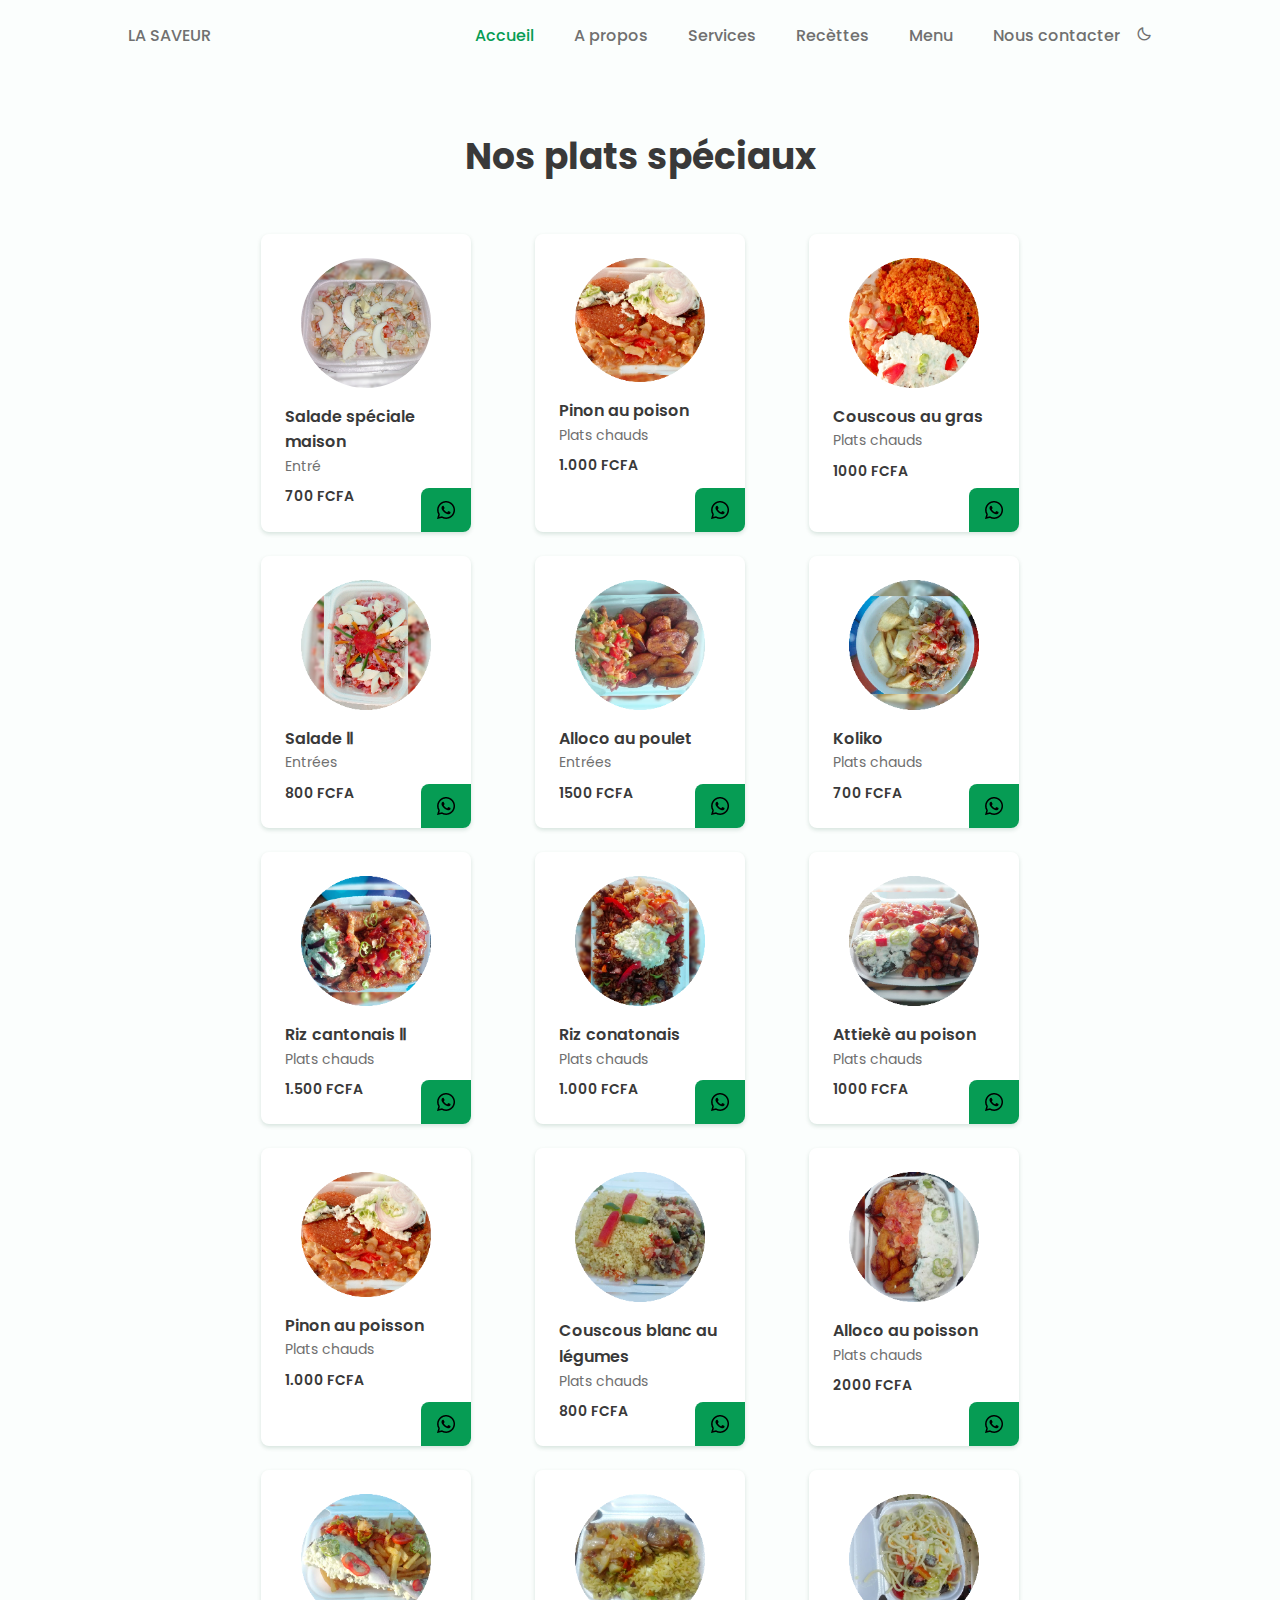
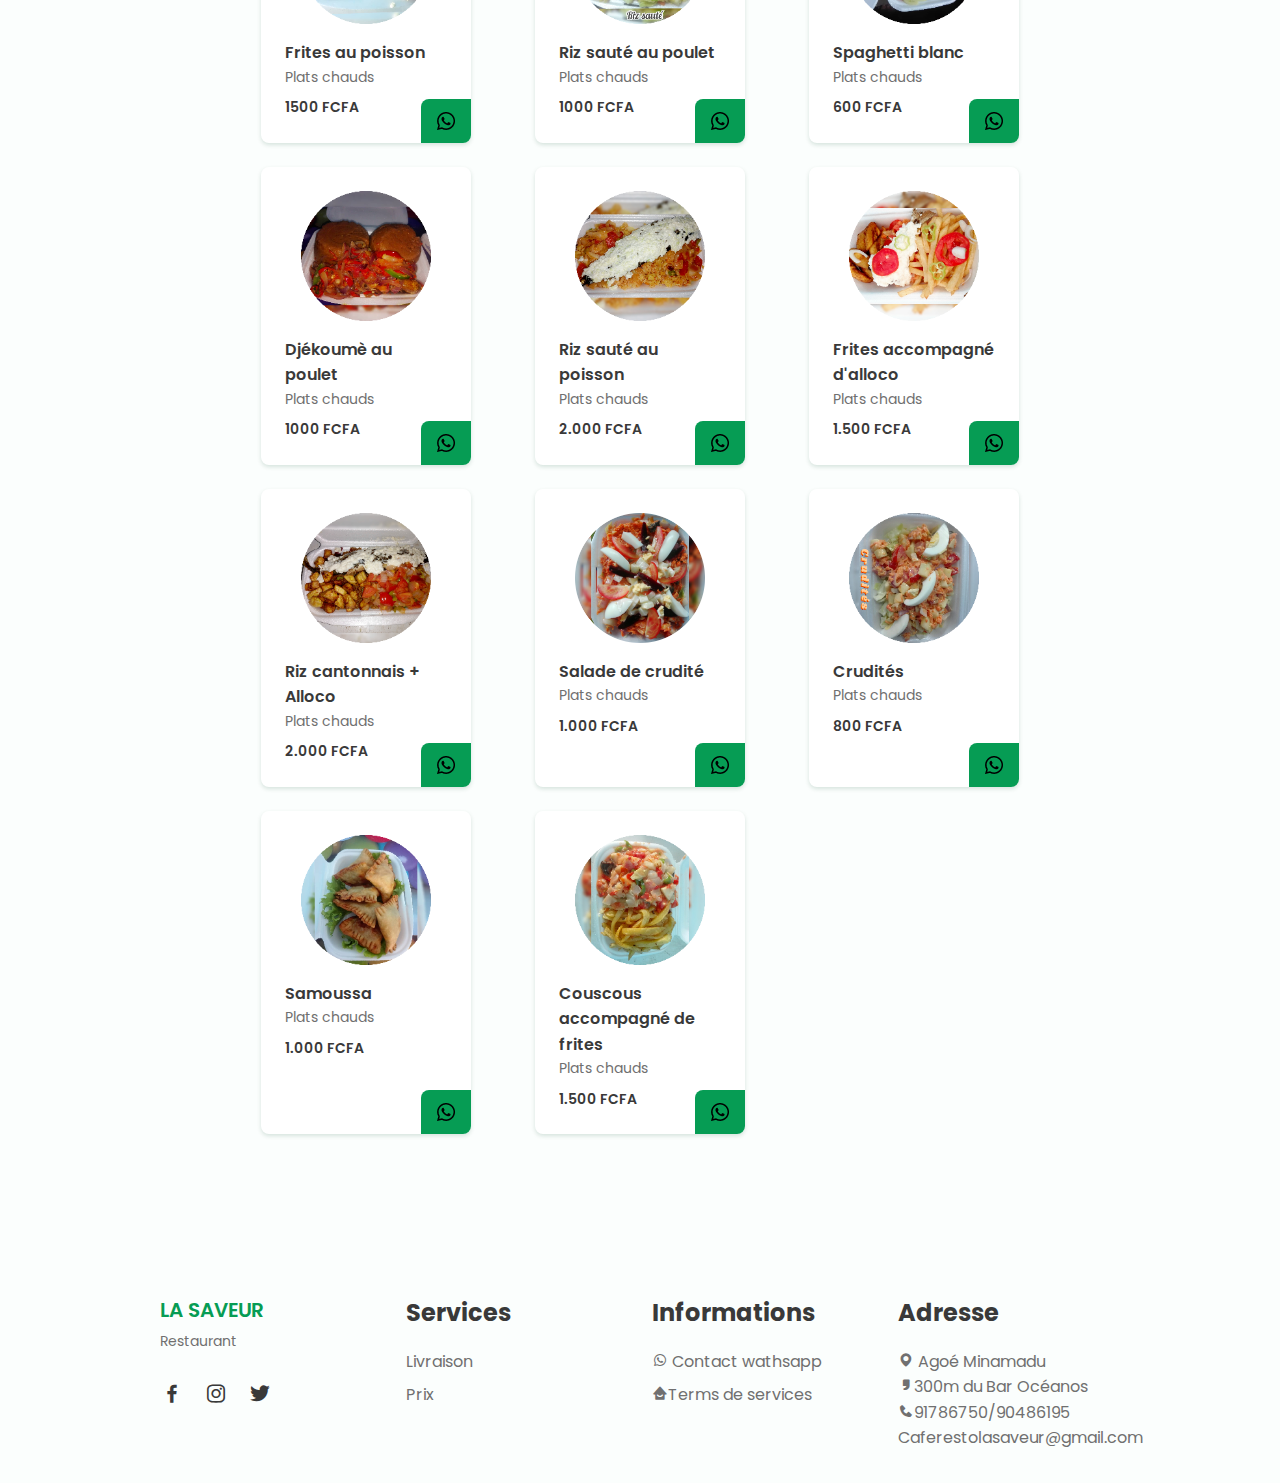
<file: plat.html>
<!DOCTYPE html>
<html lang="en">

<head>
    <meta charset="UTF-8">
    <meta name="viewport" content="width=device-width, initial-scale=1.0">

    <!--========== BOX ICONS ==========-->
    <link href='https://cdn.jsdelivr.net/npm/boxicons@2.0.5/css/boxicons.min.css' rel='stylesheet'>

    <!--========== CSS ==========-->
    <!-- CSS only -->
    <link href="https://cdn.jsdelivr.net/npm/bootstrap@5.0.0-beta3/dist/css/bootstrap.min.css" rel="stylesheet" integrity="sha384-eOJMYsd53ii+scO/bJGFsiCZc+5NDVN2yr8+0RDqr0Ql0h+rP48ckxlpbzKgwra6" crossorigin="anonymous">
    <link rel="stylesheet" href="assets/css/styles.css">
    <link rel="icon" type="image/png" href="assets/img/icon.png" />

    <title>Café-resto la Saveur</title>
</head>

<body>

    <!--========== SCROLL TOP ==========-->
    <a href="#" class="scrolltop" id="scroll-top">
        <i class='bx bx-chevron-up scrolltop__icon'></i>
    </a>

    <!--========== HEADER ==========-->
    <header class="l-header" id="header">
        <nav class="nav bd-container">
            <a href="#" class="nav__logo">LA SAVEUR</a>

            <div class="nav__menu" id="nav-menu">
                <ul class="nav__list">
                    <li class="nav__item"><a href="index.html" class="nav__link active-link">Accueil</a></li>
                    <li class="nav__item"><a href="index.html" class="nav__link">A propos</a></li>
                    <li class="nav__item"><a href="index.html" class="nav__link">Services</a></li>
                    <li class="nav__item"><a href="plat.html" class="nav__link">Rec&egrave;ttes</a></li>
                    <li class="nav__item"><a href="index.html" class="nav__link">Menu</a></li>
                    <li class="nav__item"><a href="index.html" class="nav__link">Nous contacter</a></li>

                    <li><i class='bx bx-moon change-theme' id="theme-button"></i></li>
                </ul>
            </div>

            <div class="nav__toggle" id="nav-toggle">
                <i class='bx bx-menu'></i>
            </div>
        </nav>
    </header>
    <main class="l-main">
        <!--========== MENU ==========-->
        <section class="menu section bd-container" id="menu">
            <h2 class="section-title">Nos plats sp&eacute;ciaux</h2>

            <div class="menu__container bd-grid">
                <div class="menu__content">
                    <img src="assets/img/plat5.png" alt="" class="menu__img">
                    <h3 class="menu__name">Salade sp&eacute;ciale maison</h3>
                    <span class="menu__detail">Entr&eacute;</span>
                    <span class="menu__preci">700 FCFA</span>
                    <input type="text" id="msgInput" value="Salut! je souhaite commandé la Salade sp&eacute;ciale maison de 700FCFA " style="display:none">
                    <p class="button menu__button"><img src="[data-uri]"
                            onclick="sendWa()" /></p>
                </div>

                <div class="menu__content">
                    <img src="assets/img/plat10.png" alt="" class="menu__img">
                    <h3 class="menu__name">Pinon au poison</h3>
                    <span class="menu__detail">Plats chauds</span>
                    <span class="menu__preci">1.000 FCFA</span>
                    <input type="text" id="msgInput1" value="Salut! je souhaite commandé le Pinon au poisson de 1000FCFA " style="display:none">
                    <p class="button menu__button"><img src="[data-uri]"
                            onclick="sendWa1()" /></p>
                </div>

                <div class="menu__content">
                    <img src="assets/img/plat1.png" alt="" class="menu__img">
                    <h3 class="menu__name">Couscous au gras</h3>
                    <span class="menu__detail">Plats chauds</span>
                    <span class="menu__preci">1000 FCFA</span>
                    <input type="text" id="msgInput2" value="Salut! je souhaite commandé le couscous au gras de 1000FCFA " style="display:none">
                    <p class="button menu__button"><img src="[data-uri]"
                            onclick="sendWa2()" /></p>
                </div>
                <div class="menu__content">
                    <img src="assets/img/plat2.png" alt="" class="menu__img">
                    <h3 class="menu__name">Salade &#8545;</h3>
                    <span class="menu__detail">Entrées</span>
                    <span class="menu__preci">800 FCFA</span>
                    <input type="text" id="msgInput3" value="Salut! je souhaite commandé le Salade &#8545; de 800FCFA " style="display:none">
                    <p class="button menu__button"><img src="[data-uri]"
                            onclick="sendWa3()" /></p>
                </div>
                <div class="menu__content">
                    <img src="assets/img/plat3.png" alt="" class="menu__img">
                    <h3 class="menu__name">Alloco au poulet</h3>
                    <span class="menu__detail">Entr&eacute;es</span>
                    <span class="menu__preci">1500 FCFA</span>
                    <input type="text" id="msgInput4" value="Salut! je souhaite commandé du Alloco au poulet de 1500FCFA " style="display:none">
                    <p class="button menu__button"><img src="[data-uri]"
                            onclick="sendWa4()" /></p>
                </div>
                <div class="menu__content">
                    <img src="assets/img/plat4.png" alt="" class="menu__img">
                    <h3 class="menu__name">Koliko</h3>
                    <span class="menu__detail">Plats chauds</span>
                    <span class="menu__preci">700 FCFA</span>
                    <input type="text" id="msgInput5" value="Salut! je souhaite commandé le Koliko de 700FCFA " style="display:none">
                    <p class="button menu__button"><img src="[data-uri]"
                            onclick="sendWa5()" /></p>
                </div>
                <div class="menu__content">
                    <img src="assets/img/plat6.png" alt="" class="menu__img">
                    <h3 class="menu__name">Riz cantonais &#8545;</h3>
                    <span class="menu__detail">Plats chauds</span>
                    <span class="menu__preci">1.500 FCFA</span>
                    <input type="text" id="msgInput6" value="Salut! je souhaite commandé le Riz cantonais &#8545; de 1.500FCFA " style="display:none">
                    <p class="button menu__button"><img src="[data-uri]"
                            onclick="sendWa6()" /></p>
                </div>
                <div class="menu__content">
                    <img src="assets/img/plat9.png" alt="" class="menu__img">
                    <h3 class="menu__name">Riz conatonais</h3>
                    <span class="menu__detail">Plats chauds</span>
                    <span class="menu__preci">1.000 FCFA</span>
                    <input type="text" id="msgInput7" value="Salut! je souhaite commandé le Riz cantonais de 1000FCFA " style="display:none">
                    <p class="button menu__button"><img src="[data-uri]"
                            onclick="sendWa7()" /></p>
                </div>
                <div class="menu__content">
                    <img src="assets/img/plat7.png" alt="" class="menu__img">
                    <h3 class="menu__name">Attiek&egrave; au poison</h3>
                    <span class="menu__detail">Plats chauds</span>
                    <span class="menu__preci">1000 FCFA</span>
                    <input type="text" id="msgInput8" value="Salut! je souhaite commandé l'Attiek&egrave; au poison de 1000FCFA " style="display:none">
                    <p class="button menu__button"><img src="[data-uri]"
                            onclick="sendWa8()" /></p>
                </div>
                <div class="menu__content">
                    <img src="assets/img/plat10.png" alt="" class="menu__img">
                    <h3 class="menu__name">Pinon au poisson</h3>
                    <span class="menu__detail">Plats chauds</span>
                    <span class="menu__preci">1.000 FCFA</span>
                    <input type="text" id="msgInput9" value="Salut! je souhaite commandé le Pinon au poisson de 800FCFA " style="display:none">
                    <p class="button menu__button"><img src="[data-uri]"
                            onclick="sendWa9()" /></p>
                </div>
                <div class="menu__content">
                    <img src="assets/img/plat23.png" alt="" class="menu__img">
                    <h3 class="menu__name">Couscous blanc au l&eacute;gumes</h3>
                    <span class="menu__detail">Plats chauds</span>
                    <span class="menu__preci">800 FCFA</span>
                    <input type="text" id="msgInput10" value="Salut! je souhaite commandé le Couscous blanc au l&eacute;gumes de 800 FCFA" style="display:none">
                    <p class="button menu__button"><img src="[data-uri]"
                            onclick="sendWa10()" /></p>
                </div>
                <div class="menu__content">
                    <img src="assets/img/plat11.png" alt="" class="menu__img">
                    <h3 class="menu__name">Alloco au poisson</h3>
                    <span class="menu__detail">Plats chauds</span>
                    <span class="menu__preci">2000 FCFA</span>
                    <input type="text" id="msgInput11" value="Salut! je souhaite commandé l'Alloco au poisson 2000FCFA " style="display:none">
                    <p class="button menu__button"><img src="[data-uri]"
                            onclick="sendWa11()" /></p>
                </div>
                <div class="menu__content">
                    <img src="assets/img/plat12.png" alt="" class="menu__img">
                    <h3 class="menu__name">Frites au poisson</h3>
                    <span class="menu__detail">Plats chauds</span>
                    <span class="menu__preci">1500 FCFA</span>
                    <input type="text" id="msgInput12" value="Salut! je souhaite commandé le Frites au poisson de 1500FCFA " style="display:none">
                    <p class="button menu__button"><img src="[data-uri]"
                            onclick="sendWa12()" /></p>
                </div>
                <div class="menu__content">
                    <img src="assets/img/plat13.png" alt="" class="menu__img">
                    <h3 class="menu__name">Riz saut&eacute; au poulet</h3>
                    <span class="menu__detail">Plats chauds</span>
                    <span class="menu__preci">1000 FCFA</span>
                    <input type="text" id="msgInput13" value="Salut! je souhaite commandé le Riz saut&eacute; au poulet 1.000FCFA " style="display:none">
                    <p class="button menu__button"><img src="[data-uri]"
                            onclick="sendWa13()" /></p>
                </div>
                <div class="menu__content">
                    <img src="assets/img/plat22.png" alt="" class="menu__img">
                    <h3 class="menu__name">Spaghetti blanc</h3>
                    <span class="menu__detail">Plats chauds</span>
                    <span class="menu__preci">600 FCFA</span>
                    <input type="text" id="msgInput14" value="Salut! je souhaite commandé le Spagh&eacute;tti Blanc de 600FCFA " style="display:none">
                    <p class="button menu__button"><img src="[data-uri]"
                            onclick="sendWa14()" /></p>
                </div>
                <div class="menu__content">
                    <img src="assets/img/plat15.png" alt="" class="menu__img">
                    <h3 class="menu__name">Dj&eacute;koum&egrave; au poulet</h3>
                    <span class="menu__detail">Plats chauds</span>
                    <span class="menu__preci">1000 FCFA</span>
                    <input type="text" id="msgInput15" value="Salut! je souhaite commandé le Dj&eacute;koum&egrave; au poulet de 1000FCFA " style="display:none">
                    <p class="button menu__button"><img src="[data-uri]"
                            onclick="sendWa15()" /></p>
                </div>
                <div class="menu__content">
                    <img src="assets/img/plat21.png" alt="" class="menu__img">
                    <h3 class="menu__name">Riz saut&eacute; au poisson</h3>
                    <span class="menu__detail">Plats chauds</span>
                    <span class="menu__preci">2.000 FCFA</span>
                    <input type="text" id="msgInput21" value="Salut! je souhaite commandé le Riz saut&eacute; au poisson de 2.000FCFA " style="display:none">
                    <p class="button menu__button"><img src="[data-uri]"
                            onclick="sendWa21()" /></p>
                </div>
                <div class="menu__content">
                    <img src="assets/img/plat20.png" alt="" class="menu__img">
                    <h3 class="menu__name">Frites accompagn&eacute; d&apos;alloco</h3>
                    <span class="menu__detail">Plats chauds</span>
                    <span class="menu__preci">1.500 FCFA</span>
                    <input type="text" id="msgInput20" value="Salut! je souhaite commandé du Frites accompagn&eacute; d&apos;alloco de 1.500FCFA " style="display:none">
                    <p class="button menu__button"><img src="[data-uri]"
                            onclick="sendWa20()" /></p>
                </div>
                <div class="menu__content">
                    <img src="assets/img/plat19.png" alt="" class="menu__img">
                    <h3 class="menu__name">Riz cantonnais + Alloco</h3>
                    <span class="menu__detail">Plats chauds</span>
                    <span class="menu__preci">2.000 FCFA</span>
                    <input type="text" id="msgInput19" value="Salut! je souhaite commandé le Riz cantonais + alloco de 2.000FCFA " style="display:none">
                    <p class="button menu__button"><img src="[data-uri]"
                            onclick="sendWa19()" /></p>
                </div>
                <div class="menu__content">
                    <img src="assets/img/plat18.png" alt="" class="menu__img">
                    <h3 class="menu__name">Salade de crudit&eacute;</h3>
                    <span class="menu__detail">Plats chauds</span>
                    <span class="menu__preci">1.000 FCFA</span>
                    <input type="text" id="msgInput18" value="Salut! je souhaite commandé la Salade de crudit&eacute; de 1.000FCFA " style="display:none">
                    <p class="button menu__button"><img src="[data-uri]"
                            onclick="sendWa18()" /></p>
                </div>
                <div class="menu__content">
                    <img src="assets/img/plat17.png" alt="" class="menu__img">
                    <h3 class="menu__name">Crudit&eacute;s </h3>
                    <span class="menu__detail">Plats chauds</span>
                    <span class="menu__preci">800 FCFA</span>
                    <input type="text" id="msgInput17" value="Salut! je souhaite commandé le plat de crudit&eacute; de 800FCFA " style="display:none">
                    <p class="button menu__button"><img src="[data-uri]"
                            onclick="sendWa17()" /></p>
                </div>
                <div class="menu__content">
                    <img src="assets/img/plat16.png" alt="" class="menu__img">
                    <h3 class="menu__name">Samoussa </h3>
                    <span class="menu__detail">Plats chauds</span>
                    <span class="menu__preci">1.000 FCFA</span>
                    <input type="text" id="msgInput16" value="Salut! je souhaite commandé le plat de Samoussa de 1.000FCFA " style="display:none">
                    <p class="button menu__button"><img src="[data-uri]"
                            onclick="sendWa16()" /></p>
                </div>
                <div class="menu__content">
                    <img src="assets/img/plat24.png" alt="" class="menu__img">
                    <h3 class="menu__name">Couscous accompagn&eacute; de frites</h3>
                    <span class="menu__detail">Plats chauds</span>
                    <span class="menu__preci">1.500 FCFA</span>
                    <input type="text" id="msgInput24" value="Salut! je souhaite commandé le plat de Couscous accompagn&eacute; de frites 1.500FCFA " style="display:none">
                    <p class="button menu__button"><img src="[data-uri]"
                            onclick="sendWa24()" /></p>
                </div>

            </div>

        </section>
        <!--========== CONTACT US ==========-->
    </main>

    <!--========== FOOTER ==========-->
    <footer class="footer section bd-container">
        <div class="footer__container bd-grid">
            <div class="footer__content">
                <a href="#" class="footer__logo">LA SAVEUR</a>
                <span class="footer__description">Restaurant</span>
                <div>
                    <a href="https://www.facebook.com/Caf%C3%A9-Resto-La-Saveur-115254020170945/" target="_blank" class="footer__social"><i class='bx bxl-facebook'></i></a>
                    <a href="#" class="footer__social"><i class='bx bxl-instagram'></i></a>
                    <a href="#" class="footer__social"><i class='bx bxl-twitter'></i></a>

                </div>
            </div>

            <div class="footer__content">
                <h3 class="footer__title">Services</h3>
                <ul>
                    <li><a href="#" class="footer__link">Livraison</a></li>
                    <li><a href="#" class="footer__link">Prix</a></li>

                </ul>
            </div>

            <div class="footer__content">
                <h3 class="footer__title">Informations</h3>
                <ul>

                    <li>
                        <a href="https://wa.me/22891786750" class="footer__link"> <i class='bx bxl-whatsapp'></i> Contact wathsapp</a>
                    </li>
                    <li>
                        <a href="#" class="footer__link"> <i class='bx bxs-home-smile'></i>Terms de services</a>
                    </li>
                </ul>
            </div>

            <div class="footer__content">
                <h3 class="footer__title">Adresse</h3>
                <ul>
                    <li> <i class='bx bxs-map'></i> Ago&eacute; Minamadu</li>
                    <li> <i class='bx bxs-quote-single-right'></i>300m du Bar Oc&eacute;anos</li>
                    <li><i class='bx bxs-phone'></i>91786750/90486195</li>
                    <li>
                        Caferestolasaveur@gmail.com</li>
                </ul>
            </div>
        </div>
    </footer>

    <!--========== MAIN JS ==========-->
    <script src="assets/js/main.js"></script>

</body>

</html>
</file>
<file: assets/css/styles.css>
/*===== GOOGLE FONTS =====*/

@import url("https://fonts.googleapis.com/css2?family=Poppins:wght@400;500;600&display=swap");

/*===== VARIABLES CSS =====*/

:root {
    --header-height: 3rem;
    /*========== Colors ==========*/
    --first-color: #069C54;
    --first-color-alt: #048654;
    --title-color: #393939;
    --text-color: #707070;
    --text-color-light: #A6A6A6;
    --body-color: #FBFEFD;
    --container-color: #FFFFFF;
    /*========== Font and typography ==========*/
    --body-font: 'Poppins', sans-serif;
    --biggest-font-size: 2.25rem;
    --h1-font-size: 1.5rem;
    --h2-font-size: 1.25rem;
    --h3-font-size: 1rem;
    --normal-font-size: .938rem;
    --small-font-size: .813rem;
    --smaller-font-size: .75rem;
    /*========== Font weight ==========*/
    --font-medium: 500;
    --font-semi-bold: 600;
    /*========== Margenes ==========*/
    --mb-1: .5rem;
    --mb-2: 1rem;
    --mb-3: 1.5rem;
    --mb-4: 2rem;
    --mb-5: 2.5rem;
    --mb-6: 3rem;
    /*========== z index ==========*/
    --z-tooltip: 10;
    --z-fixed: 100;
}

@media screen and (min-width: 768px) {
     :root {
        --biggest-font-size: 4rem;
        --h1-font-size: 2.25rem;
        --h2-font-size: 1.5rem;
        --h3-font-size: 1.25rem;
        --normal-font-size: 1rem;
        --small-font-size: .875rem;
        --smaller-font-size: .813rem;
    }
}


/*========== BASE ==========*/

*,
::before,
::after {
    box-sizing: border-box;
}

html {
    scroll-behavior: smooth;
}


/*========== Variables Dark theme ==========*/

body.dark-theme {
    --title-color: #F1F3F2;
    --text-color: #C7D1CC;
    --body-color: #1D2521;
    --container-color: #27302C;
}


/*========== Button Dark/Light ==========*/

.change-theme {
    position: absolute;
    right: 1rem;
    top: 1.8rem;
    color: var(--text-color);
    font-size: 1rem;
    cursor: pointer;
}

body {
    margin: var(--header-height) 0 0 0;
    font-family: var(--body-font);
    font-size: var(--normal-font-size);
    background-color: var(--body-color);
    color: var(--text-color);
    line-height: 1.6;
}

h1,
h2,
h3,
p,
ul {
    margin: 0;
}

ul {
    padding: 0;
    list-style: none;
}

a {
    text-decoration: none;
}

img {
    max-width: 100%;
    height: auto;
}


/*========== CLASS CSS ==========*/

.section {
    padding: 4rem 0 2rem;
}

.section-title,
.section-subtitle {
    text-align: center;
}

.section-title {
    font-size: var(--h1-font-size);
    color: var(--title-color);
    margin-bottom: var(--mb-3);
}

.section-subtitle {
    display: block;
    color: var(--first-color);
    font-weight: var(--font-medium);
    margin-bottom: var(--mb-1);
}


/*========== LAYOUT ==========*/

.bd-container {
    max-width: 960px;
    width: calc(100% - 2rem);
    margin-left: var(--mb-2);
    margin-right: var(--mb-2);
}

.bd-grid {
    display: grid;
    gap: 1.5rem;
}

.l-header {
    width: 100%;
    position: fixed;
    top: 0;
    left: 0;
    z-index: var(--z-fixed);
    background-color: var(--body-color);
}


/*========== NAV ==========*/

.nav {
    max-width: 1024px;
    height: var(--header-height);
    display: flex;
    justify-content: space-between;
    align-items: center;
}

@media screen and (max-width: 768px) {
    .nav__menu {
        position: fixed;
        top: -100%;
        left: 0;
        width: 100%;
        padding: 1.5rem 0 1rem;
        text-align: center;
        background-color: var(--body-color);
        transition: .4s;
        box-shadow: 0 4px 4px rgba(0, 0, 0, .1);
        border-radius: 0 0 1rem 1rem;
        z-index: var(--z-fixed);
    }
}

.nav__item {
    margin-bottom: var(--mb-2);
}

.nav__link,
.nav__logo,
.nav__toggle {
    color: var(--text-color);
    font-weight: var(--font-medium);
}

.nav__logo:hover {
    color: var(--first-color);
}

.nav__link {
    transition: .3s;
}

.nav__link:hover {
    color: var(--first-color);
}

.nav__toggle {
    font-size: 1.3rem;
    cursor: pointer;
}


/* Show menu */

.show-menu {
    top: var(--header-height);
}


/* Active menu */

.active-link {
    color: var(--first-color);
}


/* Change background header */

.scroll-header {
    box-shadow: 0 2px 4px rgba(0, 0, 0, .1);
}


/* Scroll top */

.scrolltop {
    position: fixed;
    right: 1rem;
    bottom: -20%;
    display: flex;
    justify-content: center;
    align-items: center;
    padding: .3rem;
    background: rgba(6, 156, 84, .5);
    border-radius: .4rem;
    z-index: var(--z-tooltip);
    transition: .4s;
    visibility: hidden;
}

.scrolltop:hover {
    background-color: var(--first-color-alt);
}

.scrolltop__icon {
    font-size: 1.8rem;
    color: var(--body-color);
}


/* Show scrolltop */

.show-scroll {
    visibility: visible;
    bottom: 1.5rem;
}


/*========== HOME ==========*/

.home__container {
    height: calc(100vh - var(--header-height));
    align-content: center;
}

.home__title {
    font-size: var(--biggest-font-size);
    color: var(--first-color);
    margin-bottom: var(--mb-1);
}

.home__subtitle {
    font-size: var(--h1-font-size);
    color: var(--title-color);
    margin-bottom: var(--mb-4);
}

.home__img {
    width: 300px;
    justify-self: center;
}


/*========== BUTTONS ==========*/

.button {
    display: inline-block;
    background-color: var(--first-color);
    color: #FFF;
    padding: .75rem 1rem;
    border-radius: .5rem;
    transition: .3s;
}

.button:hover {
    background-color: var(--first-color-alt);
}


/*========== ABOUT ==========*/

.about__data {
    text-align: center;
}

.about__description {
    margin-bottom: var(--mb-3);
}

.about__img {
    width: 280px;
    border-radius: .5rem;
    justify-self: center;
}


/*========== SERVICES ==========*/

.services__container {
    row-gap: 2.5rem;
    grid-template-columns: repeat(auto-fit, minmax(220px, 1fr));
}

.services__content {
    text-align: center;
}

.services__img {
    width: 64px;
    height: 64px;
    fill: var(--first-color);
    margin-bottom: var(--mb-2);
}

.services__title {
    font-size: var(--h3-font-size);
    color: var(--title-color);
    margin-bottom: var(--mb-1);
}

.services__description {
    padding: 0 1.5rem;
}


/*========== MENU ==========*/

.menu__container {
    grid-template-columns: repeat(2, 1fr);
    justify-content: center;
}

.menu__content {
    position: relative;
    display: flex;
    flex-direction: column;
    background-color: var(--container-color);
    border-radius: .5rem;
    box-shadow: 0 2px 4px rgba(3, 74, 40, .15);
    padding: .75rem;
}

.menu__img {
    width: 100px;
    align-self: center;
    margin-bottom: var(--mb-2);
}

.menu__name,
.menu__preci {
    font-weight: var(--font-semi-bold);
    color: var(--title-color);
}

.menu__name {
    font-size: var(--normal-font-size);
}

.menu__detail,
.menu__preci {
    font-size: var(--small-font-size);
}

.menu__detail {
    margin-bottom: var(--mb-1);
}

.menu__button {
    position: absolute;
    bottom: 0;
    right: 0;
    display: flex;
    padding: .625rem .813rem;
    border-radius: .5rem 0 .5rem 0;
}


/*========== APP ==========*/

.app__data {
    text-align: center;
}

.app__description {
    margin-bottom: var(--mb-5);
}

.app__stores {
    margin-bottom: var(--mb-4);
}

.app__store {
    width: 120px;
    margin: 0 var(--mb-1);
}

.app__img {
    width: 230px;
    justify-self: center;
}


/*========== CONTACT ==========*/

.contact__container {
    text-align: center;
}

.contact__description {
    margin-bottom: var(--mb-3);
}


/*========== FOOTER ==========*/

.footer__container {
    grid-template-columns: repeat(auto-fit, minmax(220px, 1fr));
    row-gap: 2rem;
}

.footer__logo {
    font-size: var(--h3-font-size);
    color: var(--first-color);
    font-weight: var(--font-semi-bold);
}

.footer__description {
    display: block;
    font-size: var(--small-font-size);
    margin: .25rem 0 var(--mb-3);
}

.footer__social {
    font-size: 1.5rem;
    color: var(--title-color);
    margin-right: var(--mb-2);
}

.footer__title {
    font-size: var(--h2-font-size);
    color: var(--title-color);
    margin-bottom: var(--mb-2);
}

.footer__link {
    display: inline-block;
    color: var(--text-color);
    margin-bottom: var(--mb-1);
}

.footer__link:hover {
    color: var(--first-color);
}

.footer__copy {
    text-align: center;
    font-size: var(--small-font-size);
    color: var(--text-color-light);
    margin-top: 3.5rem;
}


/*========== MEDIA QUERIES ==========*/

@media screen and (min-width: 576px) {
    .home__container,
    .about__container,
    .app__container {
        grid-template-columns: repeat(2, 1fr);
        align-items: center;
    }
    .about__data,
    .about__initial,
    .app__data,
    .app__initial,
    .contact__container,
    .contact__initial {
        text-align: initial;
    }
    .about__img,
    .app__img {
        width: 380px;
        order: -1;
    }
    .contact__container {
        grid-template-columns: 1.75fr 1fr;
        align-items: center;
    }
    .contact__button {
        justify-self: center;
    }
}

@media screen and (min-width: 768px) {
    body {
        margin: 0;
    }
    .section {
        padding-top: 8rem;
    }
    .nav {
        height: calc(var(--header-height) + 1.5rem);
    }
    .nav__list {
        display: flex;
    }
    .nav__item {
        margin-left: var(--mb-5);
        margin-bottom: 0;
    }
    .nav__toggle {
        display: none;
    }
    .change-theme {
        position: initial;
        margin-left: var(--mb-2);
    }
    .home__container {
        height: 100vh;
        justify-items: center;
    }
    .services__container,
    .menu__container {
        margin-top: var(--mb-6);
    }
    .menu__container {
        grid-template-columns: repeat(3, 210px);
        column-gap: 4rem;
    }
    .menu__content {
        padding: 1.5rem;
    }
    .menu__img {
        width: 130px;
    }
    .app__store {
        margin: 0 var(--mb-1) 0 0;
    }
}

@media screen and (min-width: 960px) {
    .bd-container {
        margin-left: auto;
        margin-right: auto;
    }
    .home__img {
        width: 500px;
    }
    .about__container,
    .app__container {
        column-gap: 7rem;
    }
}


/*===================mes ajouts==============*/

.accordion {
    display: inline-block;
    background-color: var(--first-color);
    color: #FFF;
    padding: .75rem 1rem;
    border-radius: .5rem;
    transition: .3s;
    border: none;
    height: 3.2rem;
    width: 12rem;
    text-align: left;
    outline: none;
}


/* Add a background color to the button if it is clicked on (add the .active class with JS), and when you move the mouse over it (hover) */

.active,
.accordion:hover {
    background-color: var(--first-color-alt);
}


/* Style the accordion panel. Note: hidden by default */

.panel {
    position: relative;
    display: none;
    overflow: hidden;
    padding: 0 20px;
    margin: 0 10px;
}

.contact-form {
    max-width: 800px;
    margin: 0% auto;
    padding: 30px;
    border-radius: 5px;
    display: flex;
}

.input-fields {
    display: flex;
    flex-direction: column;
}

.input-fields,
.msg {
    width: 100%;
}

.input-fields .input,
.msg textarea {
    margin: 10px 0;
    background: transparent;
    padding: 10px;
    width: 100%;
}

.msg textarea {
    margin: 2rem;
    height: 212px;
}

::-webkit-input-placeholder {
    color: #080808;
}

::-moz-input-placeholder {
    color: #050505;
}

::-ms-input-placeholder {
    color: #080808;
}

.btn {
    background: var(--first-color-alt);
    text-align: center;
    padding: 15px;
    border-radius: 5px;
    margin: 2rem;
    color: #fff;
    cursor: pointer;
    width: 100%;
    text-transform: uppercase;
}

@media screen and (max-width:600px) {
    .contact-form {
        flex-direction: column;
    }
    .msg textarea {
        height: 80px;
    }
    .input-fields,
    .msg {
        width: 100%;
    }
}

.envoie {
    background-color: var(--first-color);
    color: #FFF;
    padding: .75rem 1rem;
    border-radius: .5rem;
    transition: .3s;
    border: none;
}

.envoie:hover {
    background-color: var(--first-color-alt)
}

.container input {
    width: 50%;
}

.container textarea {
    height: 212px;
    width: 50%;
}

@media screen and (max-width:700px) {
    .container {
        margin-left: 0.75rem;
        width: 80%;
    }
    .container input {
        width: 100%;
    }
    .container textarea {
        height: 80px;
        width: 100%;
    }
}
</file>
